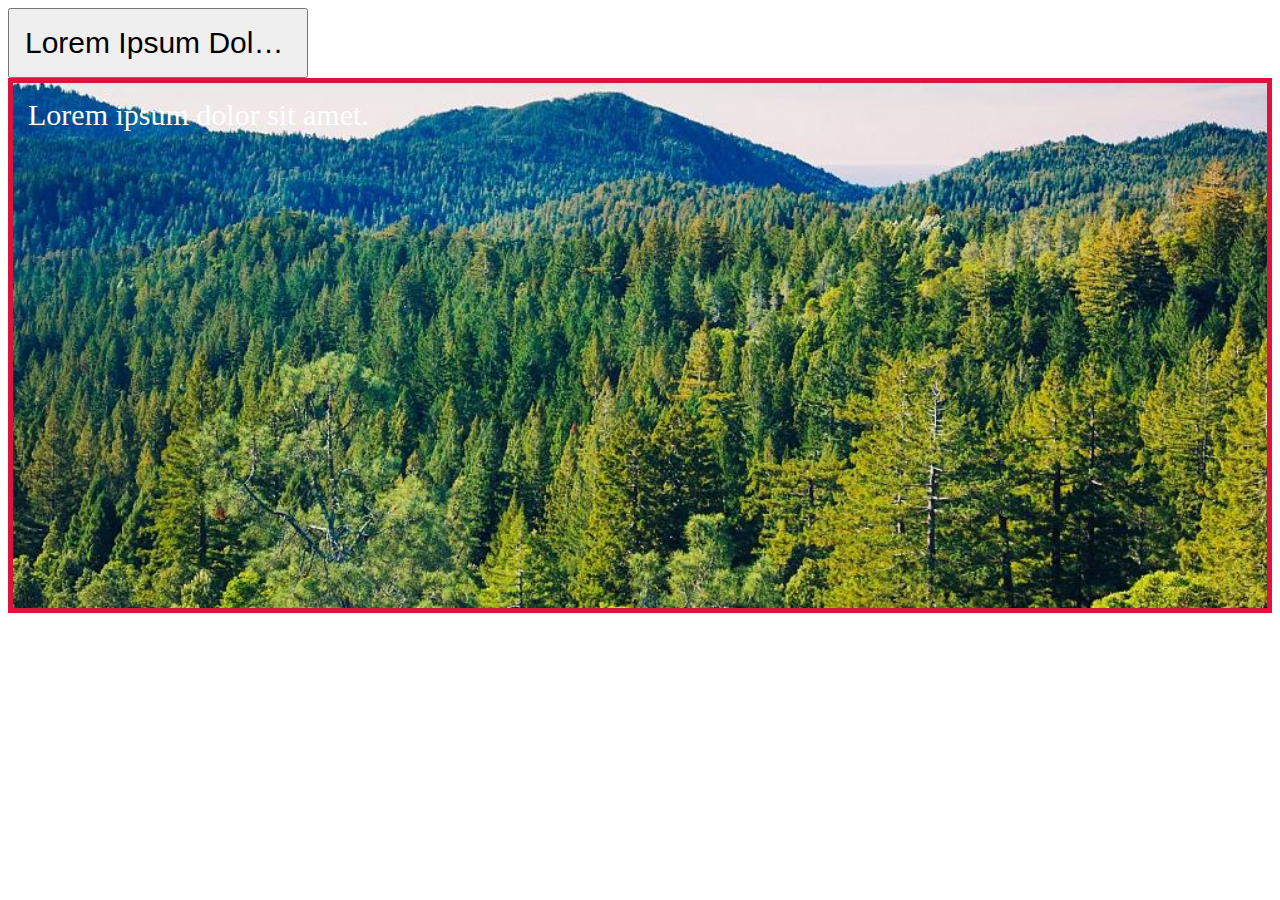
<file: index.html>
<!DOCTYPE html>
<html lang="en">
    <head>
        <meta charset="UTF-8">
        <title>CSS</title>
        <link rel="shortcut icon" href="logo.png" type="image/x-icon">

        <link rel="stylesheet" href="./assets/css/style.css">
    </head>
    <body>
        <button class="btn" title="Lorem ipsum dolor sit amet, consectetur adipisicing elit. Explicabo, sit eveniet fugit maxime sequi deserunt earum labore suscipit eos debitis.">Lorem ipsum dolor sit amet, consectetur adipisicing elit. Explicabo, sit eveniet fugit maxime sequi deserunt earum labore suscipit eos debitis.</button>

        <div class="container">Lorem ipsum dolor sit amet.</div>
    </body>
</html>
</file>
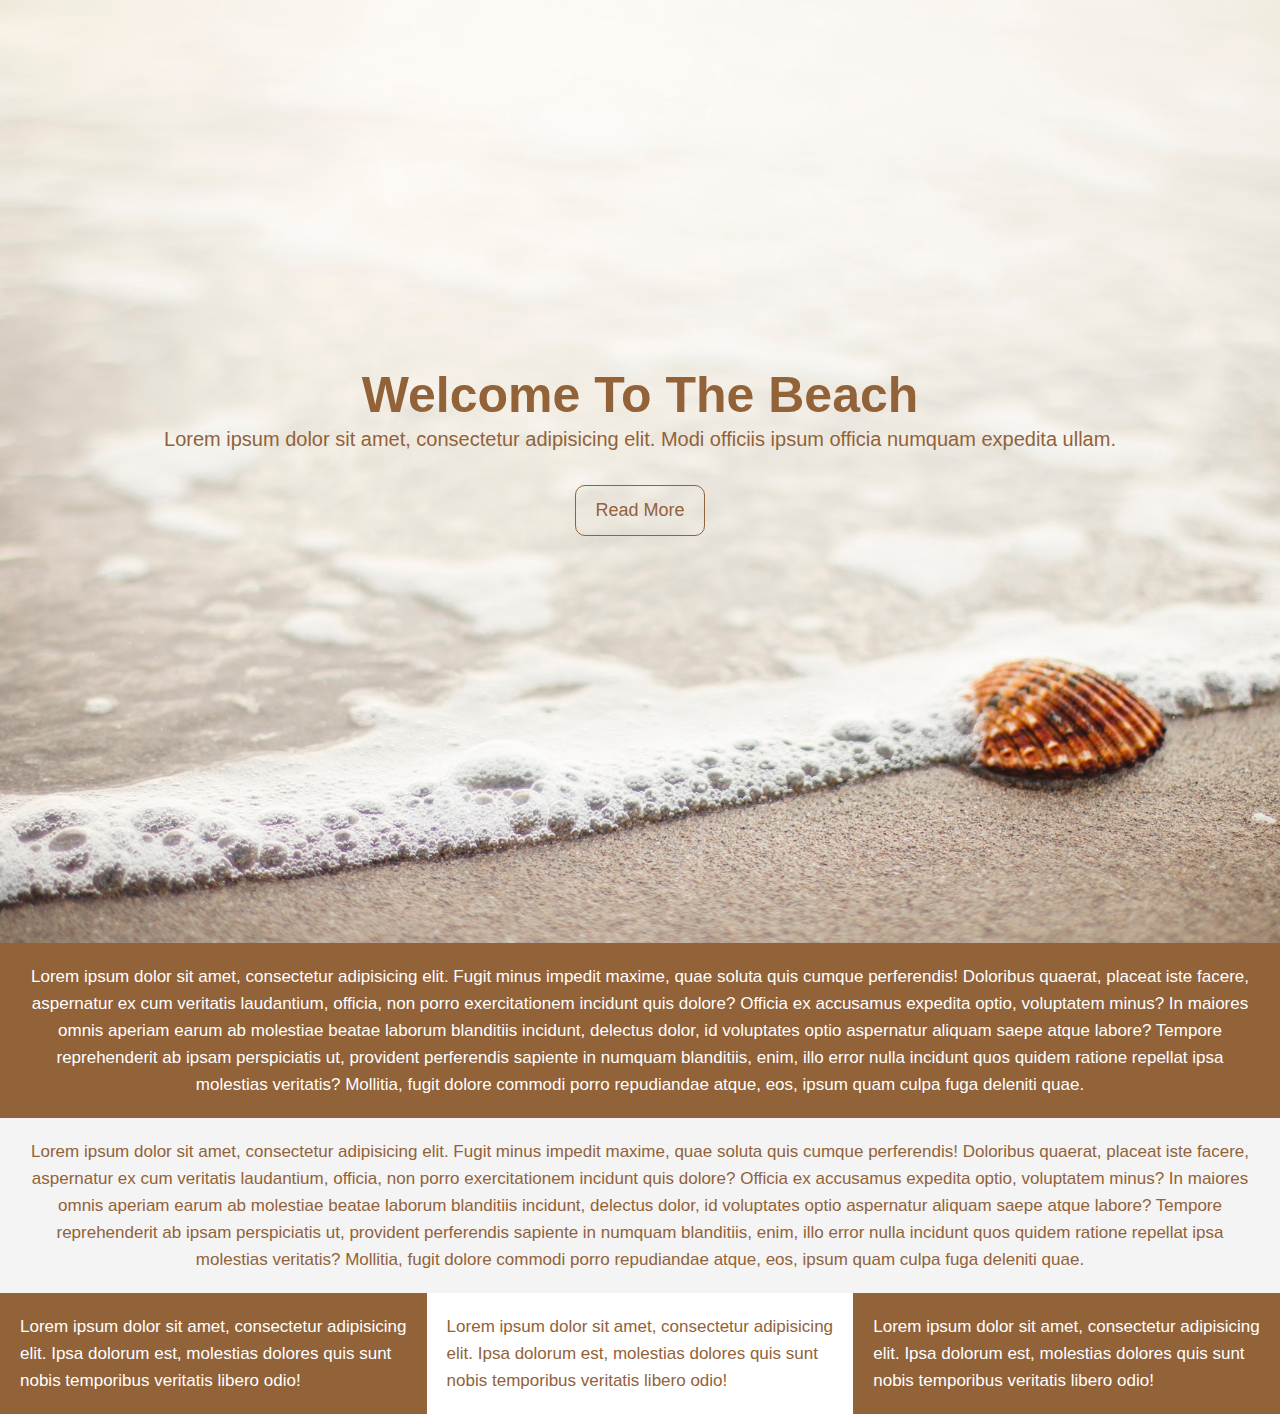
<file: practic/practic.html>
<!DOCTYPE html>
<html lang="en">
<head>
    <meta charset="UTF-8">
    <meta http-equiv="X-UA-Compatible" content="IE=edge">
    <meta name="viewport" content="width=device-width, initial-scale=1.0">
    <title>Practic IvanY</title>
    <link rel="stylesheet" href="practic.css">
</head>
<body>
    <div class="container">
        <h1 class="main-text">Welcome to the beach</h1>
        <p class="side-text">Lorem ipsum dolor sit amet, consectetur adipisicing elit. Modi officiis ipsum officia numquam expedita ullam.</p> 
        <a class="btn">Read More</a>
    </div>
        
    <div class="side-container">Lorem ipsum dolor sit amet, consectetur adipisicing elit. Fugit minus impedit maxime, quae soluta quis cumque perferendis! Doloribus quaerat, placeat iste facere, aspernatur ex cum veritatis laudantium, officia, non porro exercitationem incidunt quis dolore? Officia ex accusamus expedita optio, voluptatem minus? In maiores omnis aperiam earum ab molestiae beatae laborum blanditiis incidunt, delectus dolor, id voluptates optio aspernatur aliquam saepe atque labore? Tempore reprehenderit ab ipsam perspiciatis ut, provident perferendis sapiente in numquam blanditiis, enim, illo error nulla incidunt quos quidem ratione repellat ipsa molestias veritatis? Mollitia, fugit dolore commodi porro repudiandae atque, eos, ipsum quam culpa fuga deleniti quae.</div>

    <div class="s-container">Lorem ipsum dolor sit amet, consectetur adipisicing elit. Fugit minus impedit maxime, quae soluta quis cumque perferendis! Doloribus quaerat, placeat iste facere, aspernatur ex cum veritatis laudantium, officia, non porro exercitationem incidunt quis dolore? Officia ex accusamus expedita optio, voluptatem minus? In maiores omnis aperiam earum ab molestiae beatae laborum blanditiis incidunt, delectus dolor, id voluptates optio aspernatur aliquam saepe atque labore? Tempore reprehenderit ab ipsam perspiciatis ut, provident perferendis sapiente in numquam blanditiis, enim, illo error nulla incidunt quos quidem ratione repellat ipsa molestias veritatis? Mollitia, fugit dolore commodi porro repudiandae atque, eos, ipsum quam culpa fuga deleniti quae.</div>

    <div class="section">
        <div class="box-brown">
            Lorem ipsum dolor sit amet, consectetur adipisicing elit. Ipsa dolorum est, molestias dolores quis sunt nobis temporibus veritatis libero odio!</div><div class="box-white">
            Lorem ipsum dolor sit amet, consectetur adipisicing elit. Ipsa dolorum est, molestias dolores quis sunt nobis temporibus veritatis libero odio!</div><div class="box-brown">
            Lorem ipsum dolor sit amet, consectetur adipisicing elit. Ipsa dolorum est, molestias dolores quis sunt nobis temporibus veritatis libero odio!
        </div>
    </div>
</body>
</html>
</file>
<file: assets/css/style.css>
.btn {
    font-size: 30px;
    padding: 15px;
    text-transform: capitalize;
    min-width: 50px;
    width: 100%;
    max-width: 300px;
    height: 70px;

    overflow: hidden;
    white-space: nowrap;
    text-overflow: ellipsis;
}

.container {
    color: white;
    border: 5px solid crimson;
    padding: 15px;
    height: 55vh;
    font-size: 30px;
    background-color: darkgray;
    background-image: url(./../../img/forest.jpg);
    background-repeat: no-repeat;
    background-size: cover;
    background-position: center bottom;
}
</file>
<file: practic/practic.css>
* {
    padding: 0;
    margin: 0;
}

.container {
    font-family: Arial, Helvetica, sans-serif;
    height: 943px;
    background-image: url(./../practic/img/beachshowcase.jpg);
    text-align: center;
    background-repeat: no-repeat;
    background-size: cover;
    background-position: center center;
}

.main-text {
    color: #926239;
    font-size: 50px;
    line-height: 35px;
    padding-top: 42vh;
    text-transform: capitalize;

    overflow: hidden;
    white-space: nowrap;
    text-overflow: ellipsis;
}

.side-text {
    color: #926239;
    font-size: 20px;
    padding: 15px;
}

.btn {
    display: block;
    font-size: 18px;
    text-decoration: none;
    width: 90px;
    margin: 0 auto;
    color: #926239;
    border: #926239 1px solid;
    padding: 14px 19px;
    border-radius: 10px;
    margin-top: 19px;
    cursor: pointer;
}

.btn:hover {
    color: wheat;
    background: 1px solid #926239;
    background-color: #926239;
}

.side-container {
    font-family: Arial, Helvetica, sans-serif;
    background-color: #926239;
    color: white;
    font-size: 17px;
    text-align: center;
    padding: 20px;
    line-height: 27px;
}

.s-container {
    font-family: Arial, Helvetica, sans-serif;
    background-color: #f4f4f4;
    color: #926239;
    font-size: 17px;
    text-align: center;
    padding: 20px;
    line-height: 27px;
}

.section {
    font-family: Arial, Helvetica, sans-serif;
    display: inline-block;
    width: 100%;
}

.box-brown {
    display: inline-block;
    box-sizing: border-box;
    width: 33.33%;
    background-color: #926239;
    color: white;
    font-size: 17px;
    vertical-align: top;
    line-height: 27px;
    padding: 20px;
}

.box-white {
    display: inline-block;
    box-sizing: border-box;
    width: 33.33%;
    background-color: white;
    color: #926239;
    font-size: 17px;
    vertical-align: top;
    line-height: 27px;
    padding: 20px;
}
</file>
